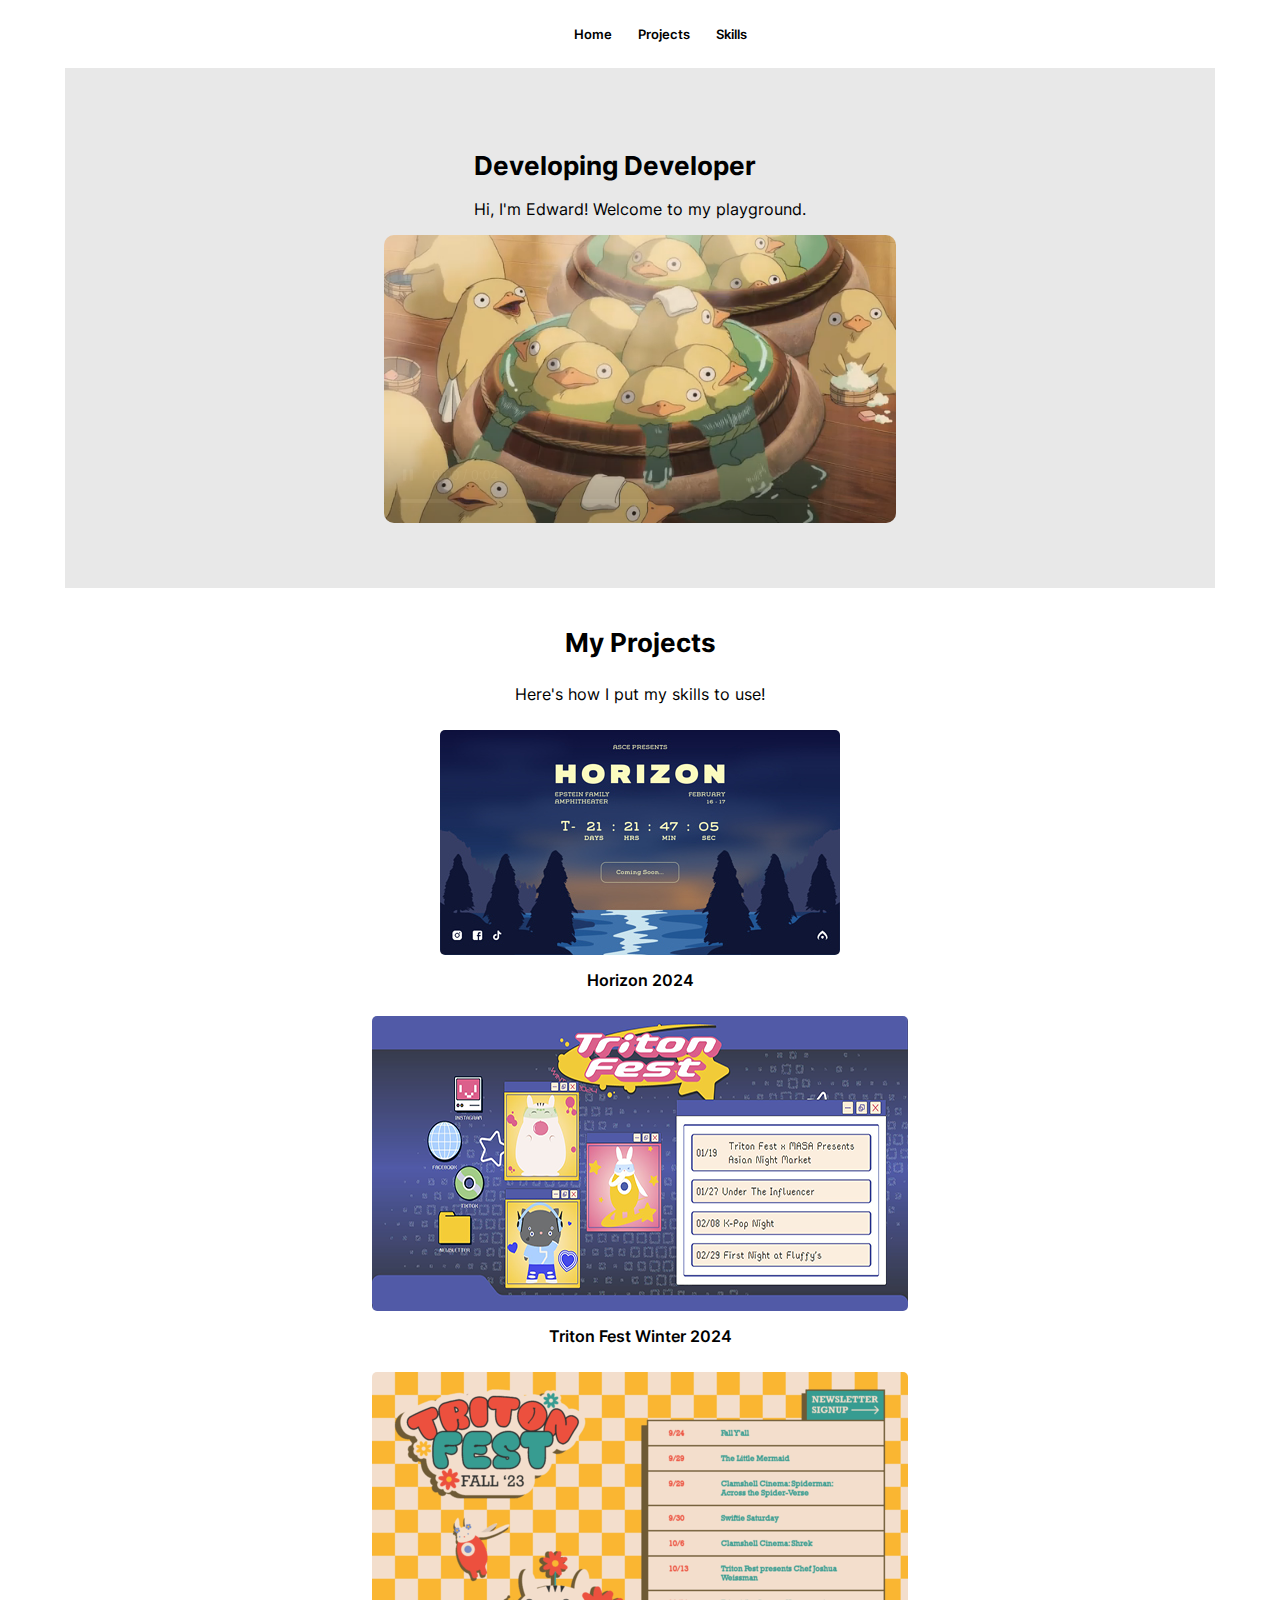
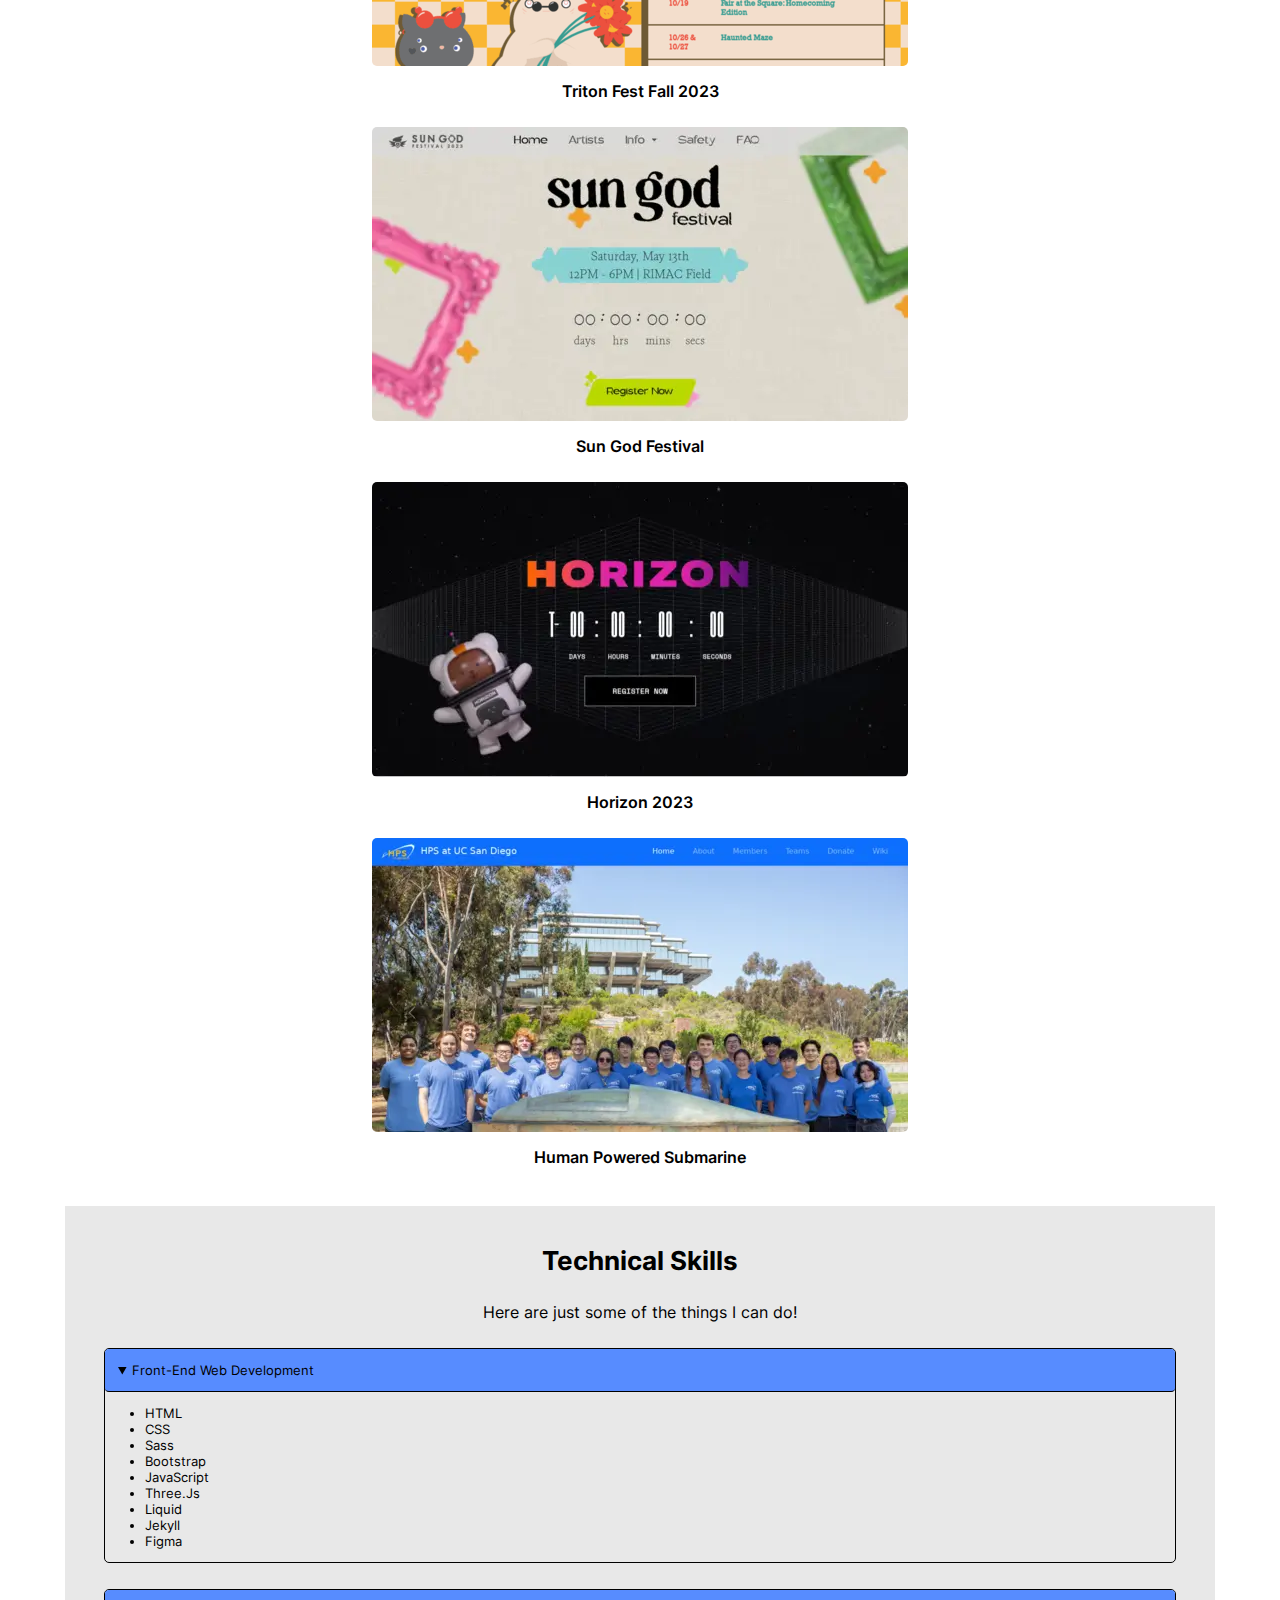
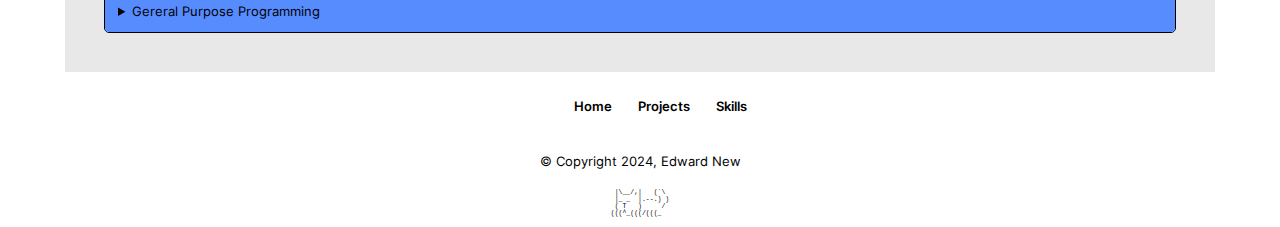
<file: index.html>
<!DOCTYPE html>
<html lang="en">
    <head>
        <meta charset="UTF-8" />
        <meta name="viewport" content="width=device-width, initial-scale=1.0" />
        <title>Edward New</title>
        <link rel="icon" href="/assets/favicon.ico" />
        <link rel="stylesheet" href="/styles.css" />
        <script>
            /* Analytics Script Tag Placeholder */
        </script>
    </head>
    <body>
        <header>
            <!-- <svg width="30" height="30" fill="green" stroke="black"><circle cx="15" cy="15" r="10"/></svg> -->
            <nav>
                <ul>
                    <li><a href="#">Home</a></li>
                    <!-- <li><a href="#about-me">About Me</a></li> -->
                    <li><a href="#projects">Projects</a></li>
                    <li><a href="#skills">Skills</a></li>
                    <!-- <li><a href="#contact">Contact Me</a></li> -->
                    <!-- <li><a href="fun-stuff.html">Fun Stuffs</a></li> -->
                </ul>
            </nav>
        </header>
        <main>
            <section id="hero">
                <div>
                    <h1>Developing Developer</h1>
                    <p>Hi, I'm Edward! Welcome to my playground.</p>
                </div>
                <video autoplay controls loop muted>
                    <source src="assets/duckbath.mp4" type="video/mp4" />
                    <p>Uh Oh! Something went wrong with the video :(</p>
                </video>
            </section>

            <!-- <section id="about-me">
                <h2>About Me</h2>
                <p class="subtitle">
                    I'm a current <strong>junior</strong> at
                    <em>The University of California, San Diego</em> double
                    majoring in <strong>Math-Computer Science</strong> and
                    <strong>Data Science</strong>.
                </p>
                <table>
                    <tr>
                        <th scope="row">Relavant Courses</th>
                        <td colspan="3">
                            <details>
                                <summary>Programming</summary>
                                <ul>
                                    <li>
                                        Advanced Data Structures and
                                        Object-Oriented Design
                                    </li>
                                    <li>
                                        Computer Organization and Systems
                                        Programming
                                    </li>
                                </ul>
                            </details>
                            <details>
                                <summary>Math</summary>
                                <ul>
                                    <li>Linear Algebra</li>
                                    <li>Discrete Math</li>
                                    <li>Vector Calculus</li>
                                </ul>
                            </details>
                        </td>
                    </tr>
                    <tr>
                        <th scope="row">Honors</th>
                        <td colspan="3">
                            <details>
                                <summary>Provost Honors</summary>
                                <ol>
                                    <li>Fall 2021</li>
                                    <li>Winter 2022</li>
                                    <li>Spring 2022</li>
                                    <li>Fall 2022</li>
                                    <li>Winter 2023</li>
                                    <li>Spring 2023</li>
                                </ol>
                            </details>
                        </td>
                    </tr>
                    <tr>
                        <th scope="row">GPA:</th>
                        <td>4.0</td>
                        <th scope="row">Estimated Graduation:</th>
                        <td><i>June 2025</i></td>
                    </tr>
                </table>
            </section> -->

            <section id="projects">
                <h2>My Projects</h2>
                <p class="subtitle">Here's how I put my skills to use!</p>
                <div>
                    <a href="https://beyondthehorizon.ucsd.edu" target="_blank">
                        <figure>
                            <picture>
                                <source
                                    type="image/webp"
                                    srcset="assets/horizon24.jpg"
                                />
                                <img
                                    src="assets/horizon24.jpg"
                                    alt="thumbnail of the Horizon website: countdown counting down to Horizon with ocean and mountain background"
                                />
                            </picture>
                            <figcaption>Horizon 2024</figcaption>
                        </figure>
                    </a>

                    <a href="https://tritonfest.ucsd.edu/" target="_blank">
                        <figure>
                            <picture>
                                <source
                                    type="image/webp"
                                    srcset="assets/tf-wi24.png"
                                />
                                <img
                                    src="assets/tf-wi24.png"
                                    alt="thumbnail of the winter 2024 Triton Fest website"
                                />
                            </picture>
                            <figcaption>Triton Fest Winter 2024</figcaption>
                        </figure>
                    </a>

                    <a
                        href="https://tritonfest.ucsd.edu/archive/fall23"
                        target="_blank"
                    >
                        <figure>
                            <picture>
                                <source
                                    type="image/webp"
                                    srcset="assets/tf-fa23.png"
                                />
                                <img
                                    src="assets/tf-fa23.png"
                                    alt="thumbnail of the fall 2023 Triton Fest website"
                                />
                            </picture>
                            <figcaption>Triton Fest Fall 2023</figcaption>
                        </figure>
                    </a>

                    <a href="https://sgf.ucsd.edu/" target="_blank">
                        <figure>
                            <picture>
                                <source
                                    type="image/webp"
                                    srcset="assets/sgf.webp"
                                />
                                <img
                                    src="assets/sgf.webp"
                                    alt="thumbnail of the Sun God website: countdown counting down to Sun God Festival with beige canvas background and picture frames floating off to the sides"
                                />
                            </picture>
                            <figcaption>Sun God Festival</figcaption>
                        </figure>
                    </a>

                    <a
                        href="https://beyondthehorizon.ucsd.edu/archive/2023"
                        target="_blank"
                    >
                        <figure>
                            <picture>
                                <source
                                    type="image/webp"
                                    srcset="assets/horizon23.webp"
                                />
                                <img
                                    src="assets/horizon23.jpg"
                                    alt="thumbnail of the Horizon website: countdown counting down to Horizon with black starry background and a brown bear in a space suit floating off to the side"
                                />
                            </picture>
                            <figcaption>Horizon 2023</figcaption>
                        </figure>
                    </a>

                    <a
                        href="https://hps-ucsd-2020.github.io/Home.html"
                        target="_blank"
                    >
                        <figure>
                            <picture>
                                <source
                                    type="image/webp"
                                    srcset="assets/hps.webp"
                                />
                                <img
                                    src="assets/hps.jpg"
                                    alt="thumbnail of the human powered submarine website: team picture with the submarine"
                                />
                            </picture>
                            <figcaption>Human Powered Submarine</figcaption>
                        </figure>
                    </a>

                    <!-- Project template to fill in dynamically with JS -->
                    <template>
                        <figure>
                            <picture>
                                <source type="image/webp" srcset="" />
                                <img src="" alt="" />
                            </picture>
                            <figcaption></figcaption>
                        </figure>
                    </template>
                </div>
            </section>

            <section id="skills">
                <h2>Technical Skills</h2>
                <p class="subtitle">
                    Here are just some of the things I can do!
                </p>
                <details open>
                    <summary>Front-End Web Development</summary>
                    <ul>
                        <li>HTML</li>
                        <li>CSS</li>
                        <li>Sass</li>
                        <li>Bootstrap</li>
                        <li>JavaScript</li>
                        <li>Three.Js</li>
                        <li>Liquid</li>
                        <li>Jekyll</li>
                        <li>Figma</li>
                    </ul>
                </details>

                <details>
                    <summary>Gereral Purpose Programming</summary>
                    <ul>
                        <li>Python</li>
                        <li>Java</li>
                        <li>C</li>
                        <li>C++</li>
                        <li>ARM Assembly</li>
                        <li>Git</li>
                        <li>GitHub</li>
                        <li>Linux/Unix environments</li>
                    </ul>
                </details>

                <!-- <aside>
                    <p>
                        I'm also a conversational speaker in <b>Mandarin</b> and
                        <b>Shanghai Dialect</b>
                    </p>
                </aside> -->
            </section>

            <!-- <section id="contact">
            <h2>Let's Talk!</h2>
            <form action="placeholder.php" method="POST">
                <fieldset id="form-info">
                    <legend>Information</legend>
                    <label for="firstName">First Name:</label>
                    <input type="text" id="firstName" name="firstName" placeholder="John" required>
                    <label for="lastName">Last Name:</label>
                    <input type="text" id="lastName" name="lastName" placeholder="Smith" required>
                    <label for="email">Email:</label>
                    <input type="email" id="email" name="email" placeholder="example@example.com" required>
                    <label for="phone-number">Phone Number:</label>
                    <input type="tel" id="phone-number" name="phone-number" placeholder="(xxx) xxx-xxxx" pattern="^\(\d{3}\)\s\d{3}-\d{4}">
                </fieldset>

                <fieldset>
                    <legend>Message</legend>
                    <label for="preferred-communication">Prefered Method of Communication</label>
                    <select name="preferred-communication" id="preferred-communication">
                        <option value="any">any</option>
                        <option value="email">email</option>
                        <optgroup label="phone">
                            <option value="call">call</option>
                            <option value="text">text</option>
                        </optgroup>
                    </select>

                    <label for="subject">Subject:</label>
                    <input type="text" id="subject" name="subject" list="subject-suggestions">
                    <datalist id="subject-suggestions">
                        <option value="Career Opportunity">Career Opportunity</option>
                        <option value="Social">Social</option>
                    </datalist>

                    <label for="message">Message:</label>
                    <textarea name="message" id="message" rows="10" placeholder="Write your message here!"></textarea>
                </fieldset>
                <button type="submit">Submit</button>
            </form>
        </section> -->
        </main>
        <footer>
            <nav>
                <ul>
                    <li><a href="#">Home</a></li>
                    <!-- <li><a href="#about-me">About Me</a></li> -->
                    <li><a href="#projects">Projects</a></li>
                    <li><a href="#skills">Skills</a></li>
                    <!-- <li><a href="#contact">Contact Me</a></li> -->
                    <!-- <li><a href="fun-stuff.html">Fun Stuffs</a></li> -->
                </ul>
            </nav>

            <span>&copy; Copyright 2024, Edward New</span>

            <pre>
 |\__/,|   (`\
 |_ _  |.--.) )
 ( T   )     /
(((^_(((/(((_</pre
            >
        </footer>
    </body>
</html>
</file>
<file: styles.css>
:root {
    --main-theme-color: #ffffff;
    --secondary-theme-color: #e8e8e8;
    --accent-color: #578cff;

    --heading-fs: 3rem;
    --p-fs: 1.25rem;
    font-size: 16px;
}

@font-face {
    font-family: "Inter Regular";
    src: url("/assets/fonts/Inter-Regular.ttf");
}

@font-face {
    font-family: "Inter Bold";
    src: url("/assets/fonts/Inter-Bold.ttf");
}

@font-face {
    font-family: "Inter SemiBold";
    src: url("/assets/fonts/Inter-SemiBold.ttf");
}

html {
    font-family: "Inter Regular", Arial, Helvetica, sans-serif;
    font-size: 1rem;
}

h1,
h2 {
    font-family: "Inter Bold", Arial, Helvetica, sans-serif;
    font-size: var(--heading-fs);
}

h2,
.subtitle {
    text-align: center;
    margin: 1rem;
}

p {
    font-size: var(--p-fs);
}

pre {
    font-size: 0.5rem;
}

nav {
    font-family: "Inter SemiBold", Arial, Helvetica, sans-serif;
    margin: 1rem;
}

body {
    margin: 0 10rem;
    display: flex;
    flex-direction: column;
}

header {
    display: flex;
    flex-direction: row;
    justify-content: center;
    align-items: center;
}

a {
    text-decoration: none;
    color: black;
}

nav ul {
    display: flex;
    flex-direction: row;
    gap: 3rem;
    flex-wrap: wrap;
    justify-content: center;
}

nav li {
    list-style: none;
}

section {
    margin: 0;
    padding: 2rem;
    display: flex;
    flex-direction: column;
}

section:nth-child(odd) {
    background-color: var(--secondary-theme-color);
}

#hero {
    flex-direction: row;
    align-items: center;
    justify-content: space-between;
    padding: 5rem;
}

#hero video {
    border-radius: 10px;
    width: 40vw;
}

table {
    margin: 5rem 10rem 0;
}

th {
    padding: 4rem 0;
    font-size: 2rem;
    text-align: left;
}

details {
    border: 1px solid black;
    border-radius: 5px;
    margin: 1rem;
    word-wrap: break-word;
}

details summary {
    cursor: pointer;
    background-color: var(--accent-color);
    border-radius: 4px;
    padding: 1rem;
}

details[open] summary {
    border-bottom: 1px solid black;
    margin-bottom: 0.5em;
}

#skills {
    display: grid;
    grid-template-columns: 3fr;
    grid-template-rows: 0.25fr 0.25fr;
}

#skills summary {
    background-color: var(--accent-color);
}

/* #skills > h2 {
    grid-column-start: 1;
    grid-column-end: span 2;
    grid-row-start: 1;
}

#skills > p {
    grid-column-start: 1;
    grid-column-end: span 2;
    grid-row-start: 2;
} */

#skills aside {
    grid-column-start: 2;
    grid-row-start: 3;
    grid-row-end: span 2;
    display: flex;
    flex-direction: column;
    justify-content: center;
    padding: 3rem;
}

#projects div {
    display: flex;
    flex-direction: row;
    flex-wrap: wrap;
    justify-content: center;
}

#projects figure {
    transition: ease-in 0.25s;
}

figure img {
    max-width: 20vw;
}

figcaption {
    text-align: center;
    font-family: "Inter SemiBold", Arial, Helvetica, sans-serif;
    font-size: larger;
    margin-top: 1rem;
}

#projects figure:hover {
    transform: scale(1.05);
}

#projects img {
    border-radius: 5px;
}

fieldset {
    display: flex;
    flex-direction: column;
    padding: 2rem 5rem;
    margin: 2rem 0;
    border-radius: 5px;
}

#form-info {
    display: grid;
    grid-template-columns: 1fr 1fr;
    grid-template-rows: 1fr 1fr 1fr 1fr;
}

input,
select,
textarea {
    border: none;
    padding: 0.9rem 0.9rem;
    margin: 0.5rem;
    border-radius: 3px;
}

form {
    display: flex;
    flex-direction: column;
    justify-content: space-evenly;
    padding-bottom: 5rem;
}

form > button {
    background-color: var(--accent-color);
    cursor: pointer;
    padding: 1rem 8rem;
    border-radius: 5px;
    font-family: "Inter SemiBold", Arial, Helvetica, sans-serif;
    align-self: center;
    transition: 10ms;
}

button:active {
    transform: scale(0.95);
}

footer {
    display: flex;
    flex-direction: column;
    align-items: center;
}

footer span {
    margin: 1rem;
}

#fun-stuffs h1 {
    text-align: center;
}

#fun-stuffs h2 {
    text-align: left;
}

#fun-stuffs section {
    margin: 5rem 0;
    background-color: var(--secondary-theme-color);
}

#music > div {
    display: flex;
    flex-direction: row;
    justify-content: space-evenly;
}

#music figcaption {
    margin-bottom: 2rem;
}

#haiku p,
#haiku blockquote {
    text-align: center;
}

@media (max-width: 1400px) {
    :root {
        --heading-fs: 2rem;
        font-size: 13px;
    }

    body {
        margin: 0 5rem;
    }

    nav ul {
        gap: 2rem;
    }

    #hero {
        flex-direction: column;
        align-items: center;
    }

    #form-info {
        display: flex;
        flex-direction: column;
    }

    input,
    select,
    textarea {
        border: none;
        border-radius: 3px;
    }

    table {
        margin: 0;
    }

    th {
        padding: 4rem 0;
        font-size: 2rem;
        text-align: left;
    }

    #music > div {
        display: flex;
        flex-direction: column;
        justify-content: center;
    }

    figure {
        display: flex;
        flex-direction: column;
    }

    figure audio {
        align-self: center;
    }

    #projects div {
        display: flex;
        flex-direction: column;
        align-items: center;
    }

    figure img {
        max-width: 50vw;
    }
}

@media (max-width: 600px) {
    :root {
        font-size: 10px;
    }

    body {
        margin: 0;
    }

    figure img {
        max-width: 70vw;
    }

    nav ul {
        gap: 1rem;
        padding-inline-start: 0;
    }
}
</file>
